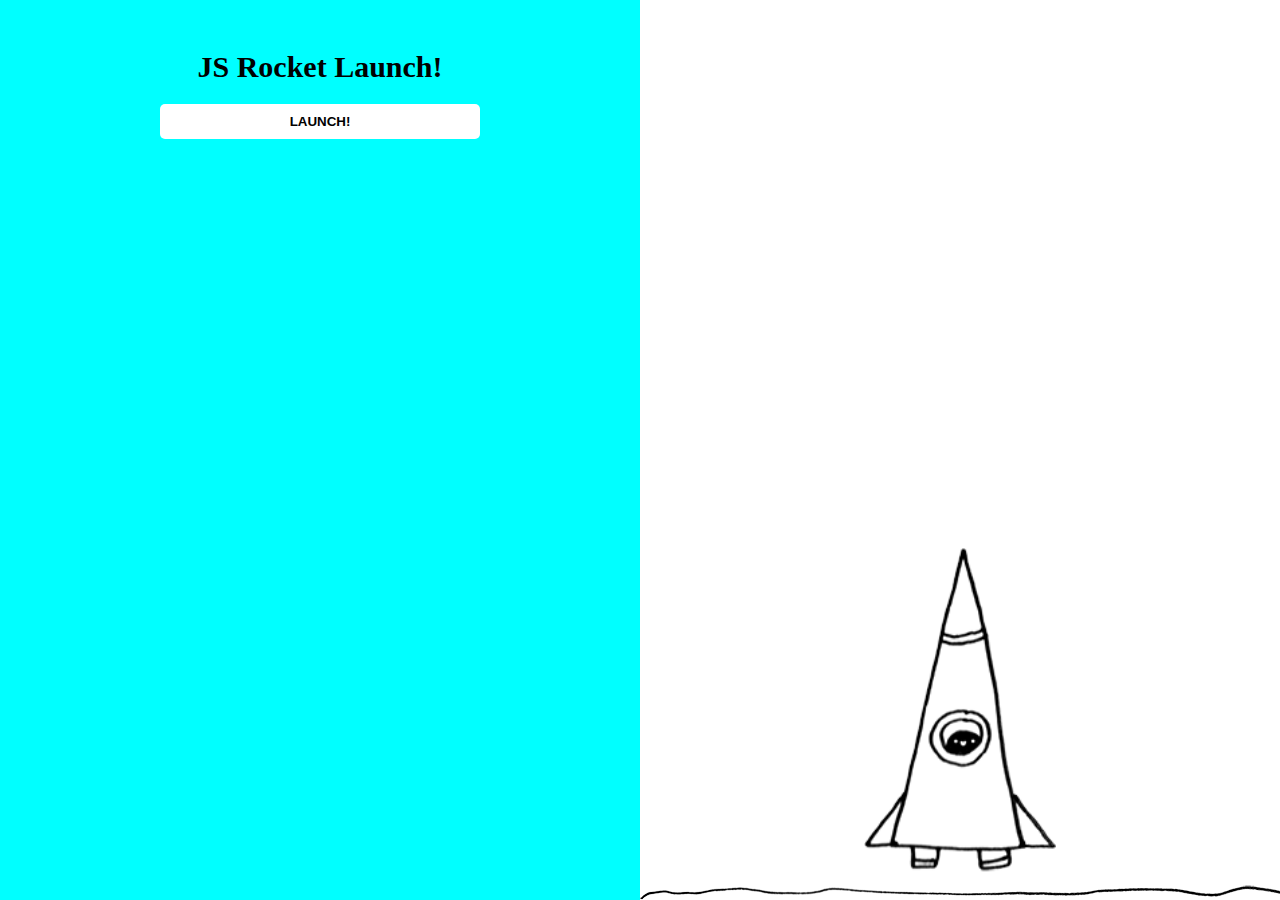
<file: index.html>
<!DOCTYPE html>
<html lang="en">
  <head>
    <meta charset="UTF-8" />
    <meta http-equiv="X-UA-Compatible" content="IE=edge" />
    <meta name="viewport" content="width=device-width, initial-scale=1.0" />
    <link rel="stylesheet" href="/css/styles.css" />
    <title>Document</title>
  </head>
  <body>
    <div class="left">
      <h2 id="title"></h2>
      <button id="button"></button>
      <div id="popup" class="popup">
        <p>Are you sure?</p>
        <button id="stop" class="btn btn--popup btn--inline">yes</button>
        <button id="continue" class="btn btn--popup btn--inline">no</button>
      </div>
    </div>

    <div class="right" id="right">
      <img class="jet" id="jet" src="/images/rocket-state1.png" alt="" />

      <img class="ground" src="/images/ground.png" alt="" />
    </div>
    <script src="/script1.js"></script>
  </body>
</html>
</file>
<file: css/styles.css>
:root {
  --color-primary: #00ffff;
  --color-secondary: #ccccb3;
}
*,
*::after,
*::before {
  box-sizing: border-box;
  padding: 0;
  margin: 0;
}
html {
  font-size: 62.5%;
}

body {
  font-size: 2rem;
}

h2 {
  font-weight: 700;
  text-align: center;
  margin-top: 5rem;
}
.btn {
  border-radius: 5px;
  text-transform: uppercase;
  border: 0;
  padding-top: 1rem;
  padding-bottom: 1rem;
  font-weight: 600;
}

.btn--launch {
  background-color: white;
  color: black;
}

.btn:hover {
  color: black;
  cursor: pointer;
}

.btn--cancel {
  background-color: red;
  color: white;
}

.btn--block {
  display: block;
  width: 50%;
  margin: 2rem auto;
}

.btn--inline {
  width: 40%;
}
.btn--popup {
  background-color: white;
}

.popup {
  z-index: 1;
  position: fixed;
  width: 50%;
  display: none;
  border-radius: 5px;
  padding: 1rem 1rem;

  background-color: rgba(0, 0, 0, 0.4); /* Black w/ opacity */
}
.popup .btn--inline {
  margin: 1rem;
}

.popup p {
  text-align: center;
}
.left {
  position: fixed;
  background-color: var(--color-primary);
  height: 100vh;
  width: 50vw;
  top: 0;
  left: 0;
}

.counter p {
  font-weight: 700;
}

.right {
  position: fixed;
  height: 100vh;
  width: 50vw;

  top: 0;
  right: 0;
}
.jet {
  /* display: block; */
  width: 30%;
  /* max-width: 140px; */
  margin: auto;
  position: absolute;
  bottom: -13px;
  left: 35%;
}

#nervous {
  width: 40%;
  position: absolute;
  left: 0;
  bottom: 10%;
}

#wait {
  width: 40%;
  position: absolute;
  left: 60%;
  bottom: 10%;
}
@keyframes jet {
  from {
    bottom: 0px;
  }
  to {
    /* display: none; */
    bottom: 1000px;
  }
}
@keyframes boom {
  from {
    bottom: 1000px;
  }
  to {
    /* display: none; */
    bottom: 0px;
  }
}
.ground {
  position: absolute;

  bottom: 0;
}

.jet--moving {
  animation-name: jet;
  animation-duration: 3s;
  animation-timing-function: ease-in;
}
.boom--moving {
  animation-name: boom;
  animation-duration: 3s;
  animation-timing-function: ease-out;
}

#boom {
  width: 30%;
  margin: auto;
  position: absolute;
  bottom: 0;
  left: 30%;
}
</file>
